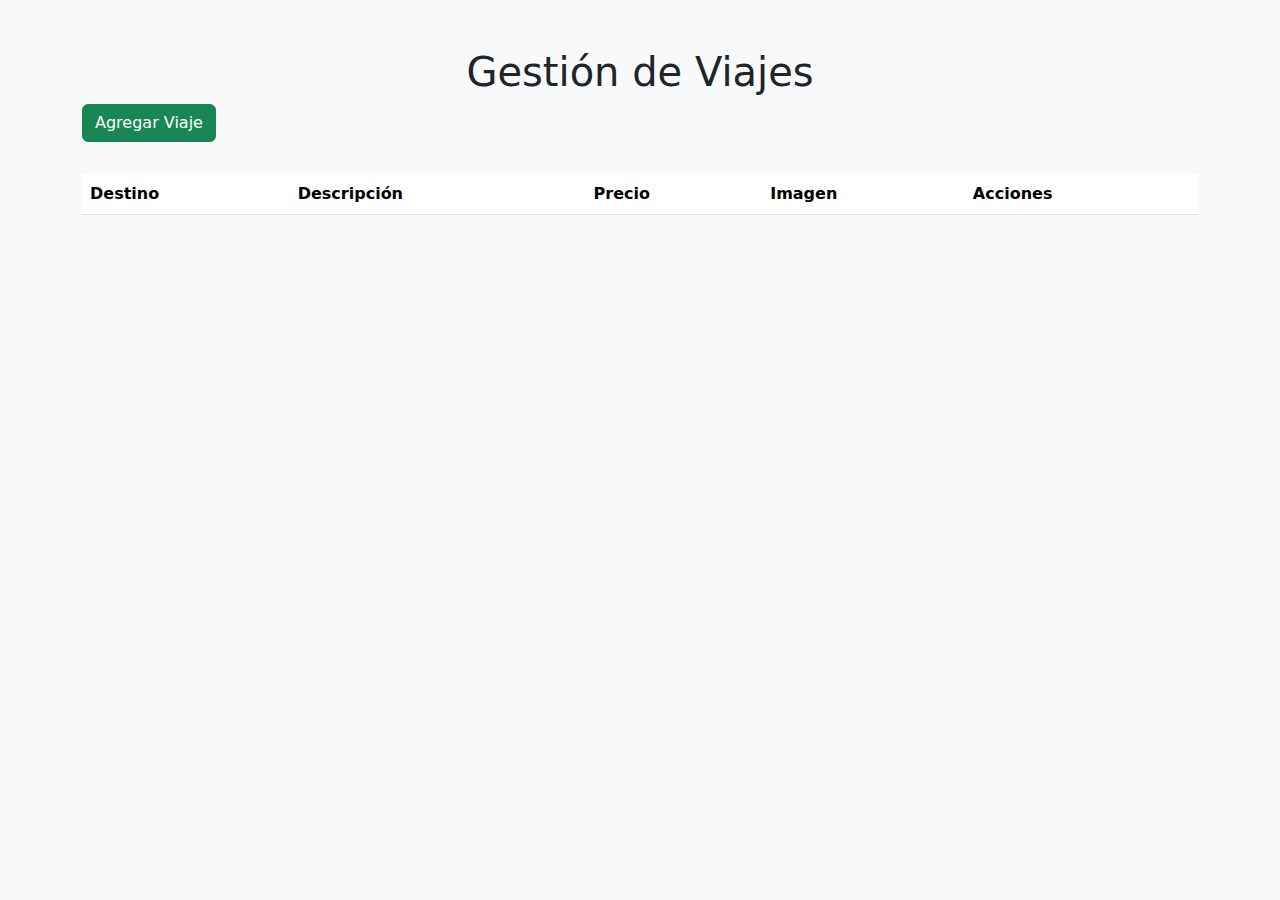
<file: pages/Administrador.html>
<!DOCTYPE html>
<html lang="es">
<head>
    <meta charset="UTF-8">
    <meta name="viewport" content="width=device-width, initial-scale=1.0">
    <title>Gestión de Viajes</title>
    <link href="https://cdn.jsdelivr.net/npm/bootstrap@5.3.0/dist/css/bootstrap.min.css" rel="stylesheet">
    <style>
        body {
            background-color: #f8f9fa;
        }
    </style>
</head>
<body>
    <div class="container mt-5">
        <h1 class="text-center">Gestión de Viajes</h1>
        <button class="btn btn-success mb-3" data-bs-toggle="modal" data-bs-target="#modalViaje" onclick="abrirModal()">Agregar Viaje</button>
        <div class="row" id="grilla-viajes"></div>
        <table class="table table-striped mt-3" id="tabla-viajes">
            <thead>
                <tr>
                    <th>Destino</th>
                    <th>Descripción</th>
                    <th>Precio</th>
                    <th>Imagen</th>
                    <th>Acciones</th>
                </tr>
            </thead>
            <tbody></tbody>
        </table>
    </div>

    <!-- Modal -->
    <div class="modal fade" id="modalViaje" tabindex="-1" aria-labelledby="modalViajeLabel" aria-hidden="true">
        <div class="modal-dialog">
            <div class="modal-content">
                <div class="modal-header">
                    <h5 class="modal-title" id="modalViajeLabel">Agregar/Editar Viaje</h5>
                    <button type="button" class="btn-close" data-bs-dismiss="modal" aria-label="Close"></button>
                </div>
                <div class="modal-body">
                    <input type="hidden" id="indiceEdicion">
                    <div class="mb-3">
                        <label for="destino" class="form-label">Destino</label>
                        <input type="text" class="form-control" id="destino">
                    </div>
                    <div class="mb-3">
                        <label for="descripcion" class="form-label">Descripción</label>
                        <input type="text" class="form-control" id="descripcion">
                    </div>
                    <div class="mb-3">
                        <label for="precio" class="form-label">Precio</label>
                        <input type="number" class="form-control" id="precio">
                    </div>
                    <div class="mb-3">
                        <label for="imagen" class="form-label">URL de la Imagen</label>
                        <input type="text" class="form-control" id="imagen">
                    </div>
                </div>
                <div class="modal-footer">
                    <button type="button" class="btn btn-secondary" data-bs-dismiss="modal">Cerrar</button>
                    <button type="button" class="btn btn-primary" onclick="guardarViaje()">Guardar</button>
                </div>
            </div>
        </div>
    </div>

    <script src="https://cdn.jsdelivr.net/npm/bootstrap@5.3.0/dist/js/bootstrap.bundle.min.js"></script>
</body>
<script src="../js/administrador.js"></script>
</html>
</file>
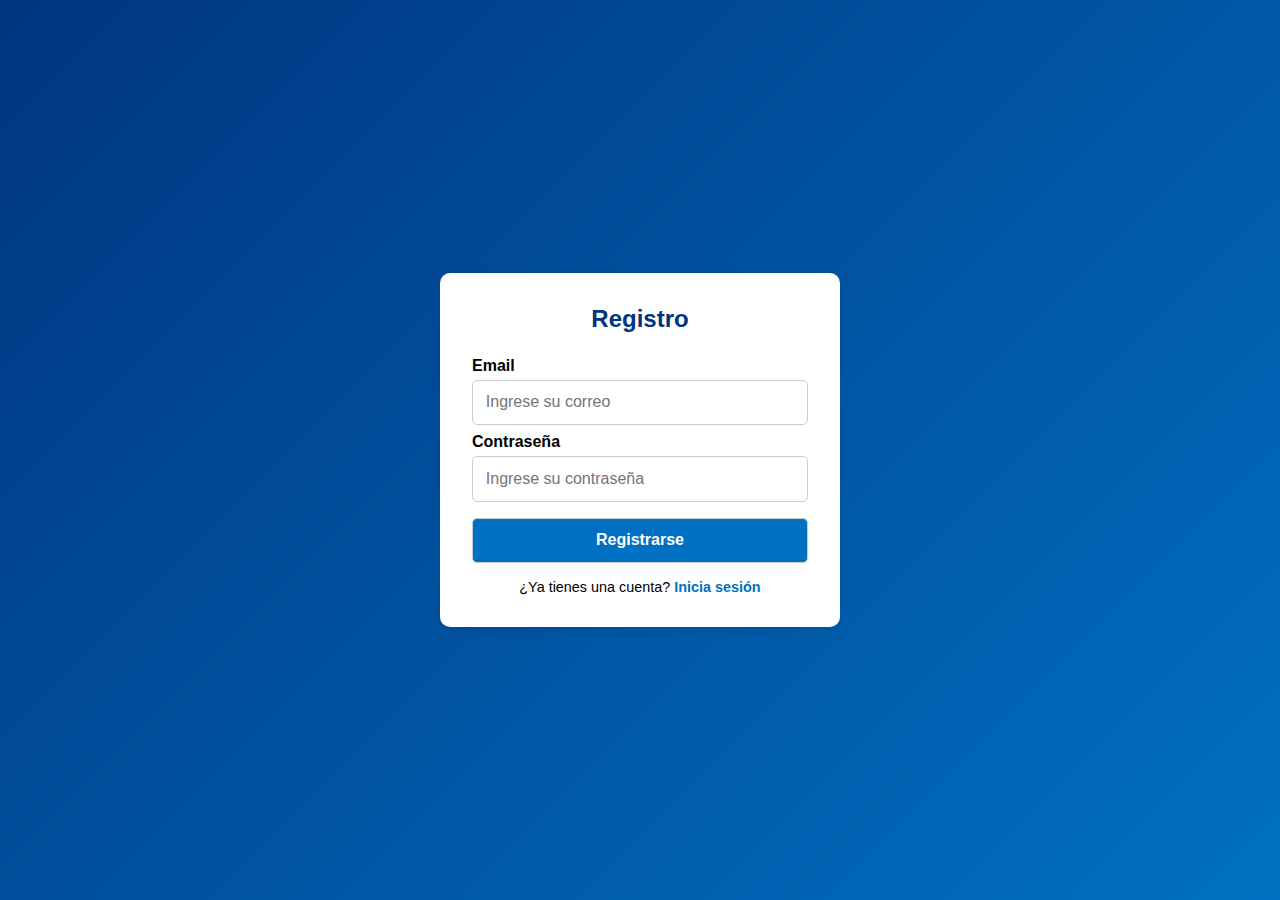
<file: pages/register.html>
<!DOCTYPE html>
<html lang="es">
<head>
    <meta charset="UTF-8">
    <meta name="viewport" content="width=device-width, initial-scale=1.0">
    <title>Registro | Booking.com</title>
    <link rel="stylesheet" href="../css/register.css">
</head>
<body>
    <section>
        <h2>Registro</h2>
        <form id="registerForm">
            <label for="email">Email</label>
            <input type="email" id="email" placeholder="Ingrese su correo" required>
            
            <label for="password">Contraseña</label>
            <input type="password" id="password" placeholder="Ingrese su contraseña" required>
            
            <input type="submit" value="Registrarse">
        </form>
        <p>¿Ya tienes una cuenta? <a href="./login.html">Inicia sesión</a></p>
    </section>
    
    <script src="../js/register.js"></script>
</body>
</html>
</file>
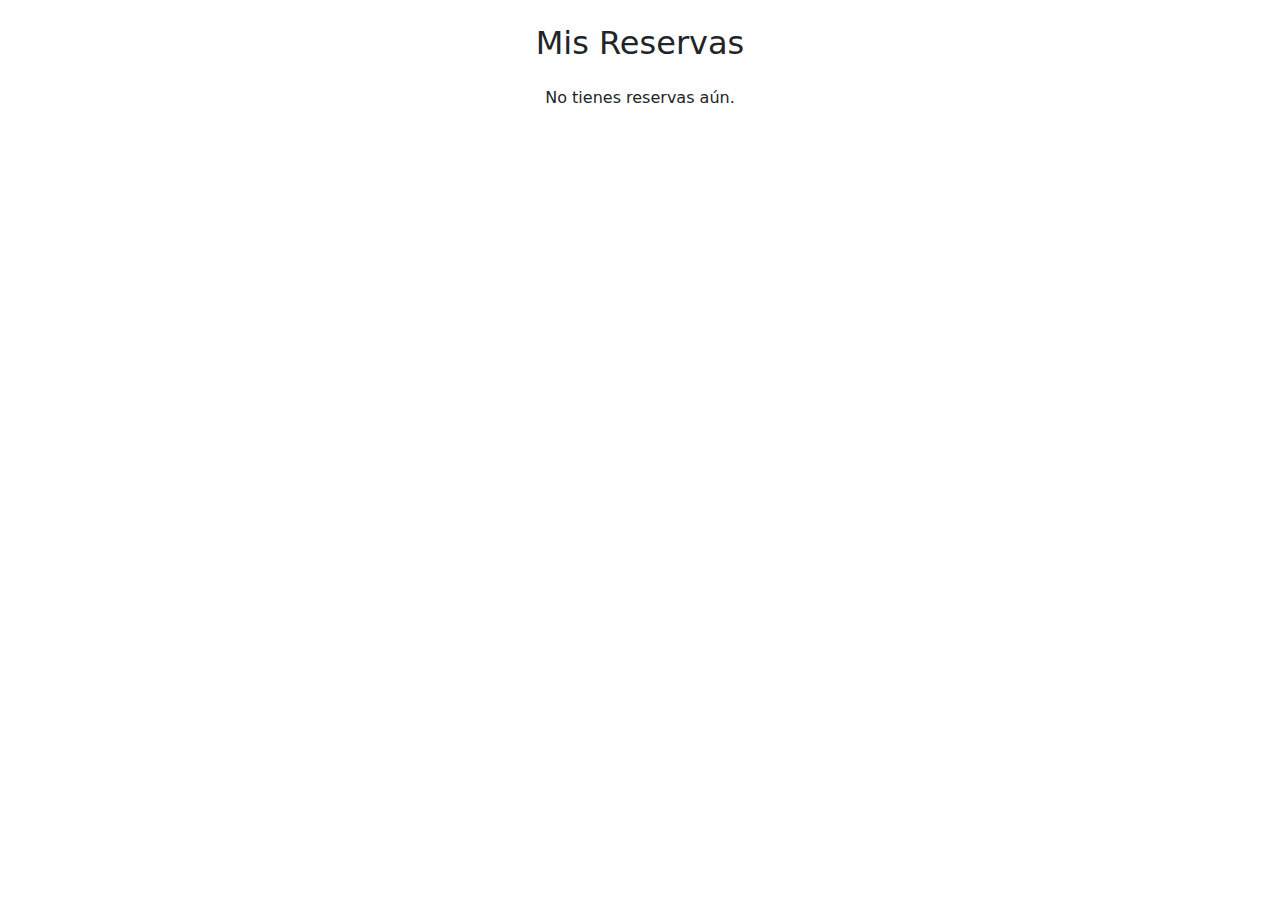
<file: pages/reservas.html>
<!DOCTYPE html>
<html lang="es">
<head>
  <meta charset="UTF-8">
  <meta name="viewport" content="width=device-width, initial-scale=1.0">
  <title>Mis Reservas</title>
  <link rel="stylesheet" href="https://cdn.jsdelivr.net/npm/bootstrap@5.3.0/dist/css/bootstrap.min.css">
</head>
<body>

  <div class="container my-4">
    <h2 class="text-center mb-4">Mis Reservas</h2>
    <div id="reservasContainer" class="row"></div>
  </div>
<script src="../js/reservasUsu.js"></script>
</body>

</html>
</file>
<file: css/register.css>
/* Reset básico */
* {
    margin: 0;
    padding: 0;
    box-sizing: border-box;
    font-family: Arial, sans-serif;
}

/* Estilos generales */
body {
    display: flex;
    justify-content: center;
    align-items: center;
    height: 100vh;
    background: linear-gradient(135deg, #003580, #0071c2);
}

/* Contenedor del formulario */
section {
    background: #fff;
    padding: 2rem;
    border-radius: 10px;
    box-shadow: 0 4px 10px rgba(0, 0, 0, 0.1);
    text-align: center;
    width: 100%;
    max-width: 400px;
}

/* Título */
h2 {
    color: #003580;
    margin-bottom: 1rem;
    font-weight: 800;
}

/* Estilos del formulario */
form {
    display: flex;
    flex-direction: column;
}

/* Campos de entrada */
label {
    text-align: left;
    font-weight: bold;
    margin: 0.5rem 0 0.3rem;
    
}

input {
    padding: 0.8rem;
    border: 1px solid #ccc;
    border-radius: 5px;
    font-size: 1rem;
}

/* Botón de registro */
input[type="submit"] {
    margin-top: 1rem;
    background: #0071c2;
    color: white;
    font-size: 1rem;
    font-weight: bold;
    cursor: pointer;
    transition: background 0.3s;
}

input[type="submit"]:hover {
    background: #003580;
}

/* Link de inicio de sesión */
p {
    margin-top: 1rem;
    font-size: 0.9rem;
}

a {
    color: #0071c2;
    text-decoration: none;
    font-weight: bold;
}

a:hover {
    text-decoration: underline;
}
</file>
